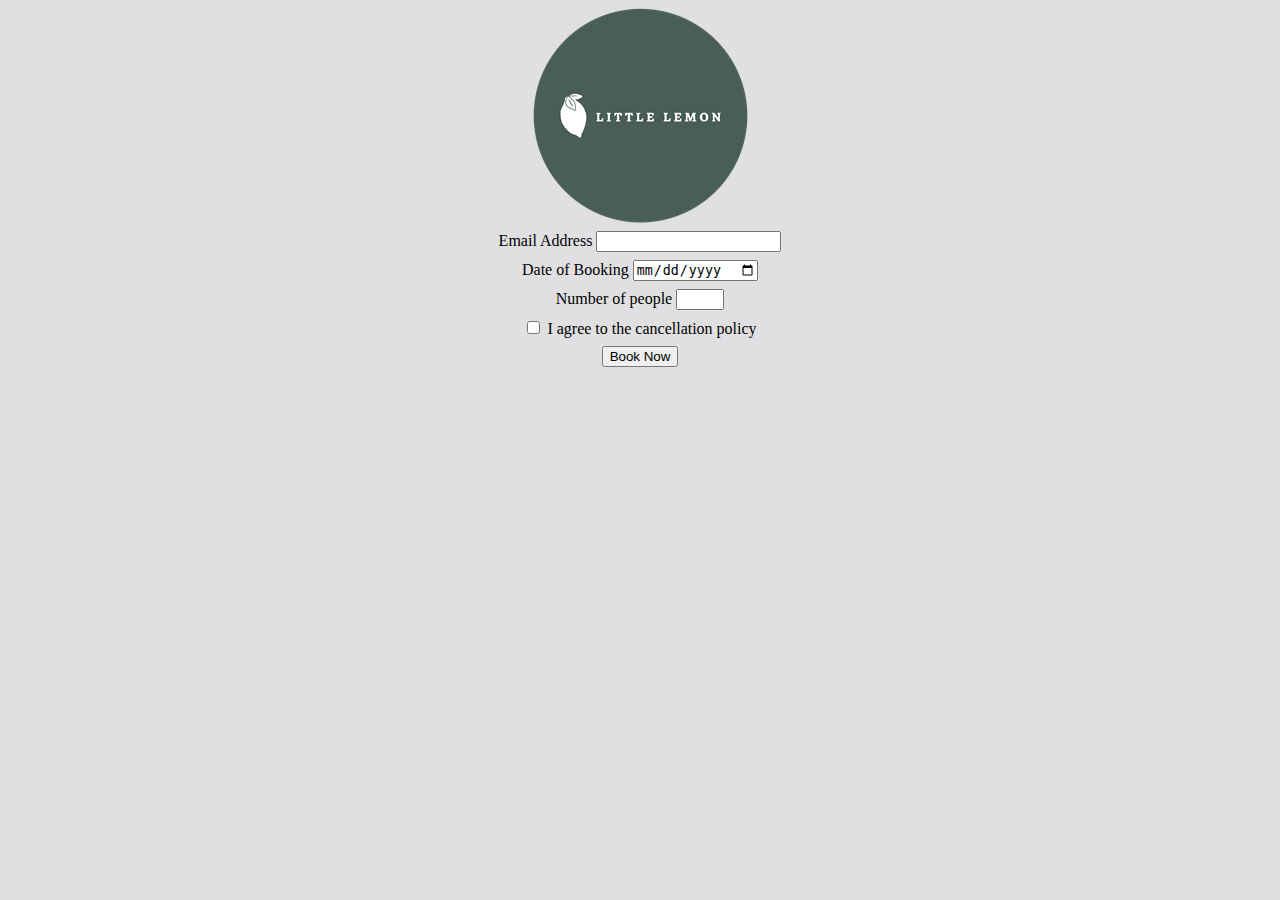
<file: index.html>
<!DOCTYPE html>
<html lang="en">
<head>
  <title>Little Lemon</title>

  <meta property="og:title" content="Our Menu">
  <meta property="og:type"  content="website">
  <meta property="og:image" content="logo.png">
  <meta property="og:url"   content="https://littlelemon/">
  <meta property="og:description" content="Little Lemon is a family-owned Mediterranean restaurant, focused on traditional recipes served with a modern twist.">
  <meta property="og:locale" content="en_US">
  <meta property="og:site_name" content="Little Lemon">

  <link rel="stylesheet" href="styles.css">
</head>
<body>
  <header>
    <img src="logo.png">
  </header>
  <main>
    <!-- <form>
        <div>
            <label for="username">Username</label>
            <input type="text" id="username" required minlength="2">
        </div>
        <div>
            <label for="password">Password</label>
            <input type="password" id="password" required minlength="2">
        </div>
        <button type="submit">Log In</button>
    </form> -->
    <form>
      <div>
          <label for="email_address">Email Address</label>
          <input type="email" id="email_address" name="email_address">
      </div>
      <div>
          <label for="booking_date">Date of Booking</label>
          <input type="date" id="booking_date" name="booking_date">   
      </div>
      <div>
          <label for="people">Number of people</label>
          <input type="number" id="people" min="1" max="8" name="people">        
      </div>
      <div>
          <label>
              <input type="checkbox" id="agree" name="agree" required> 
              I agree to the cancellation policy
          </label>
      </div>
      <button type="submit">Book Now</button>
  </form> 
  </main>
</body>

</html>
</file>
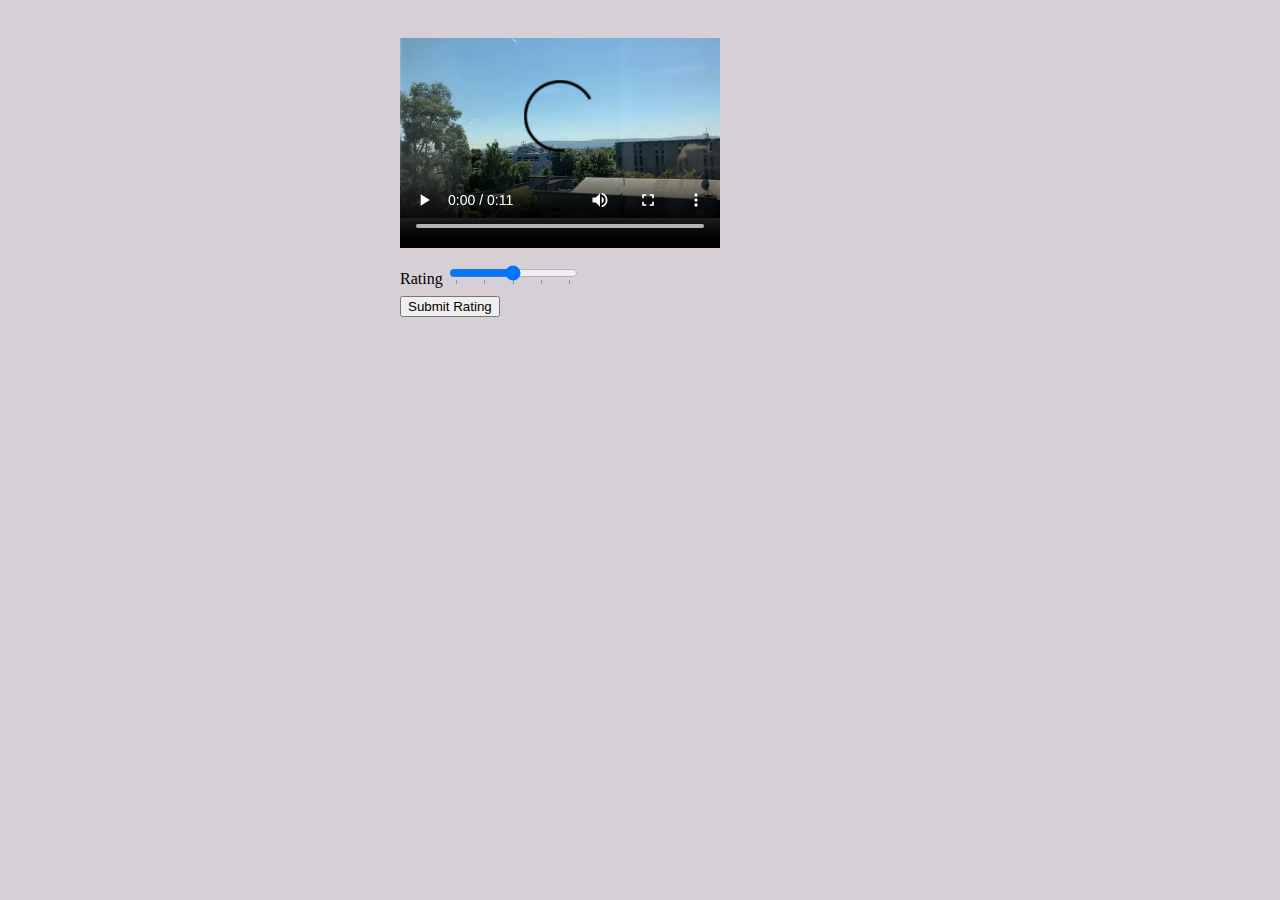
<file: coursera/index.html>
<!DOCTYPE html>
<html lang="en">
<head>
    <meta charset="UTF-8">
    <meta name="viewport" content="width=device-width, initial-scale=1.0">
    <title>My Video Rating!</title>
    <link rel="stylesheet" href="styles.css">
</head>
<body>
    <video controls width="320" height="240">
        <source src="video.mp4" type="video/mp4">
      </video>
    
      <form>
        <div>
          <label for="rating">Rating</label>
          <input type="range" min="1" max="5" id="rating" name="rating" list="ratings">
          <datalist id="ratings">
              <option value="1" label="1"></option>
              <option value="2"></option>
              <option value="3"></option>
              <option value="4"></option>
              <option value="5" label="5"></option>
          </datalist>
        </div>
        <button type="submit">Submit Rating</button>
      </form>
</body>
</html>
</file>
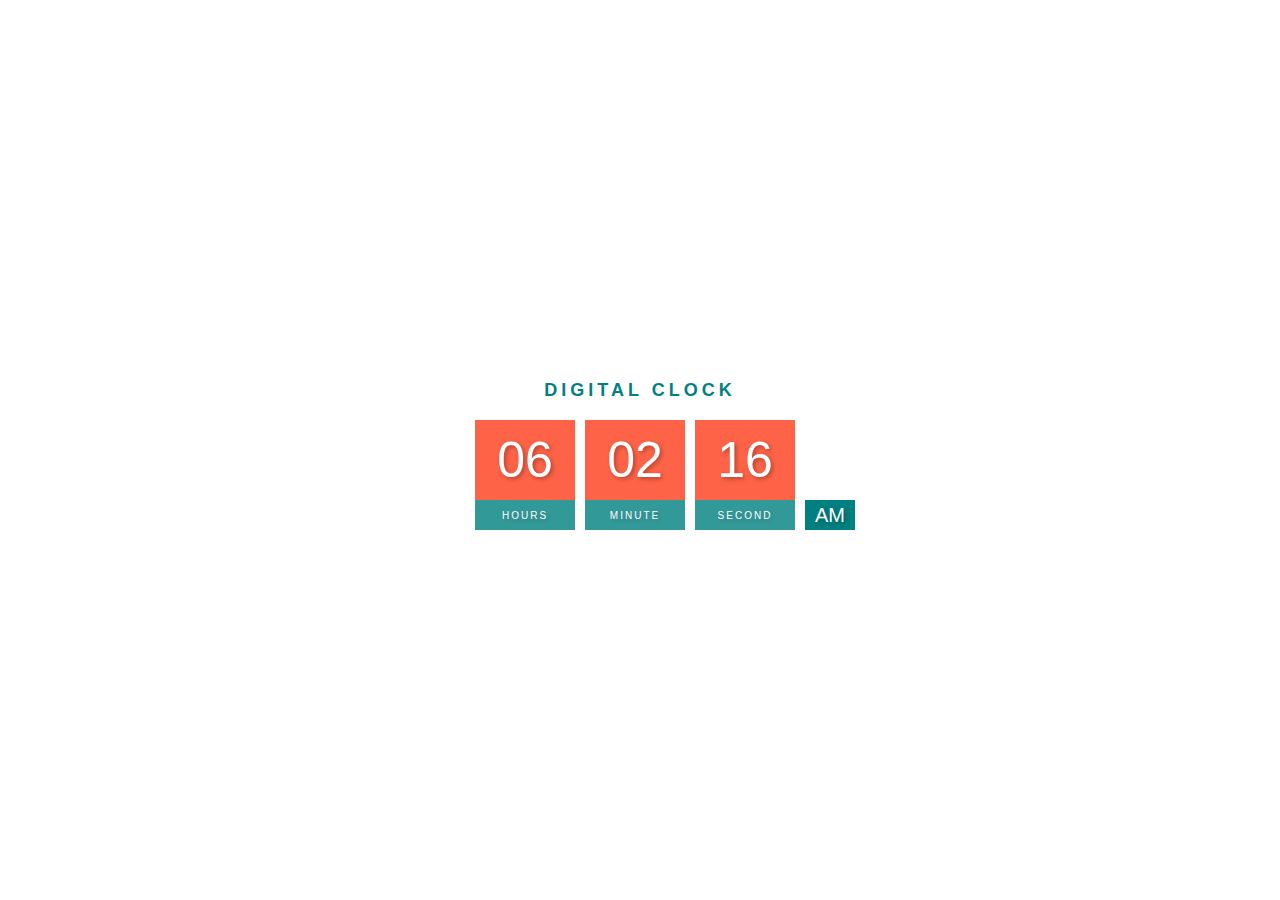
<file: Digital_Clock/index.html>
<!DOCTYPE html>
<html lang="en">
<head>
    <meta charset="UTF-8">
    <meta http-equiv="X-UA-Compatible" content="IE=edge">
    <meta name="viewport" content="width=device-width, initial-scale=1.0">
    <title>Digital Clock</title>
    <link rel="stylesheet" href="style.css">
</head>
<body>
    <h2>Digital Clock</h2>
    <div class="clock">
        <div>
            <span id="hour">00</span>
            <span class="text">Hours</span>
        </div>
        <div>
            <span id="minute">00</span>
            <span class="text">Minute</span>
        </div>
        <div>
            <span id="second">00</span>
            <span class="text">Second</span>
        </div>
        <div>
            <span id="ampm">AM</span>
            
        </div>

        </div>
    </div>
    <script src="index.js"></script>
</body>
</html>
</file>
<file: styles.css>
body {
    background-color: #E0E0E2;
}

ul {
    list-style-type: none;
    text-align: center;
    padding: 0px;
}

li {
    display: inline;
}

main {
    text-align: center;
}

footer {
    text-align: center;
}

h1 {
    color: #721817;
}

h2 {
    color: #721817;
}

.center-text {
    text-align: center;
}

img {
    display: block;
    margin-left: auto;
    margin-right: auto;
}

h2 > span {
    color: #FA9F42;
    font-size: 0.75em;
}

form > div {
    margin-top: 0.5em;
    margin-bottom: 0.5em;
}

#copyright {
    padding-top: 12px;
    font-size: 0.75em;
}

input:focus:invalid {
    color: red;
    border: red 3px solid;
}
</file>
<file: coursera/styles.css>
body {
    background-color: #d6cfd6;
    margin-left: 400px;
}

ul {
    list-style-type: none;
    text-align: center;
    padding: 0px;
}

li {
    display: inline;
}

main {
    text-align: center;
}

footer {
    text-align: center;
}

h1 {
    color: #721817;
}

h2 {
    color: #721817;
}

.center-text {
    text-align: center;
}

img {
    display: block;
    margin-left: auto;
    margin-right: auto;
}

h2 > span {
    color: #FA9F42;
    font-size: 0.75em;
}

form > div {
    margin-top: 0.5em;
    margin-bottom: 0.5em;
}

#copyright {
    padding-top: 12px;
    font-size: 0.75em;
}

input:invalid {
    color: red;
}
</file>
<file: Digital_Clock/style.css>
body {
    margin: 0;
    font-family: sans-serif ;
    display: flex;
    flex-direction: column;
    align-items: center;
    height: 100vh;
    justify-content: center;
    background: url("https://images.unsplash.com/photo-1586348943529-beaae6c28db9?ixlib=rb-4.0.3&ixid=MnwxMjA3fDB8MHxzZWFyY2h8Nnx8bmF0dXJlfGVufDB8fDB8fA%3D%3D&auto=format&fit=crop&w=700&q=60");
    background-size: cover;
    overflow: hidden;
}
h2{
    text-transform: uppercase;
    letter-spacing: 4px;
    font-size: 18px;
    text-align: center;
    color: teal;
}
.clock{
    display: flex;
}
.clock div{
    margin: 5px;
    position: relative;
}
.clock span{
    width: 100px;
    height: 80px;
    background: tomato;
    opacity: 8;
    color: white;
    display: flex;
    justify-content: center;
    align-items: center;
    font-size: 50px;
    text-shadow: 2px 2px 4px rgba(0, 0, 0, 0.3) ;
}
.clock .text{
    height: 30px;
    font-size: 10px;
    text-transform: uppercase;
    letter-spacing: 2px;
    background: teal;
    opacity: 0.8;
}
.clock #ampm{
    bottom: 0;
    position: absolute;
    width: 50px;
    height: 30px;
    font-size: 20px;
    background: teal;
}
</file>
